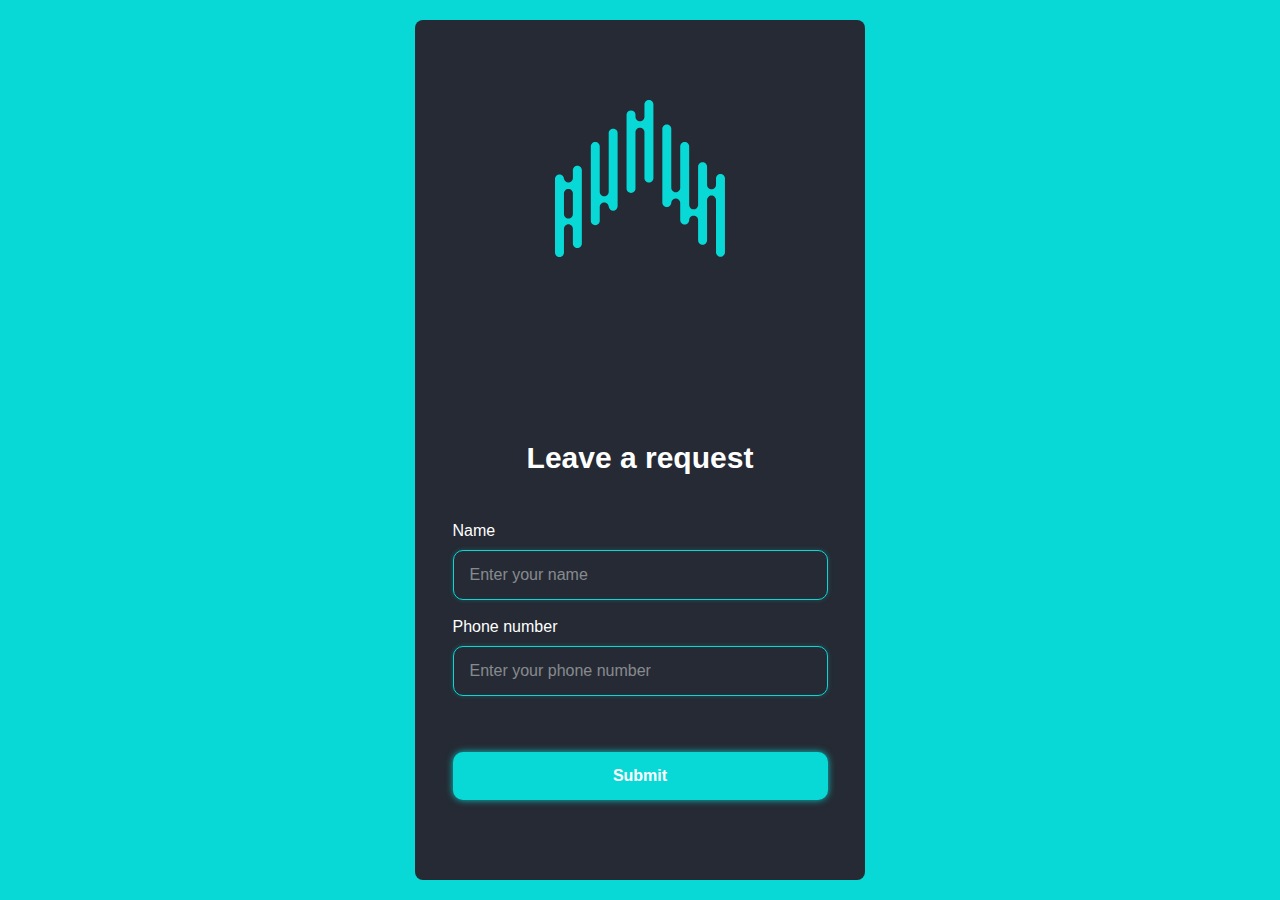
<file: index.html>
<!DOCTYPE html>
<html lang="en">
<head>
    <meta charset="UTF-8">
    <meta name="viewport" content="width=device-width, initial-scale=1.0">
    <title>Оставить заявку</title>
    <link rel="stylesheet" href="./css/nullStyle.css">
    <link rel="stylesheet" href="./css/style.css">
</head>
<body>
    <main class="main">
        <section class="application">
            <form class="form">
                <h2 class="title">Leave a request</h2>
                <label for="">Name</label>
                <input autocomplete="off" pattern="^[А-Яа-я]+$" minlength="2" maxlength="30" placeholder="Enter your name" name="name" class="form__inp" type="text" data-error-pattern="Допускаются: Кириллица, дефисы" data-error-length="имя должно состоять от 2 до 30 букв" required>
                <p class="error-inp"></p>
                <label for="">Phone number</label>
                <input autocomplete="off" pattern="^\d+$" placeholder="Enter your phone number" minlength="11" maxlength="11" name="phone" class="form__inp" type="text" data-error-pattern="Это не номер телефона" data-error-length="Номер телефона должен состоять из 11 цифр" required>
                <p class="error-inp"></p>
                <p class="error hidden">Заявка с таким номером уже зарегестрирована</p>
                <button class="form__submit">Submit</button>
            </form>
        </section>
    </main>
    <script src="./js/script.js"></script>
</body>

</html>
</file>
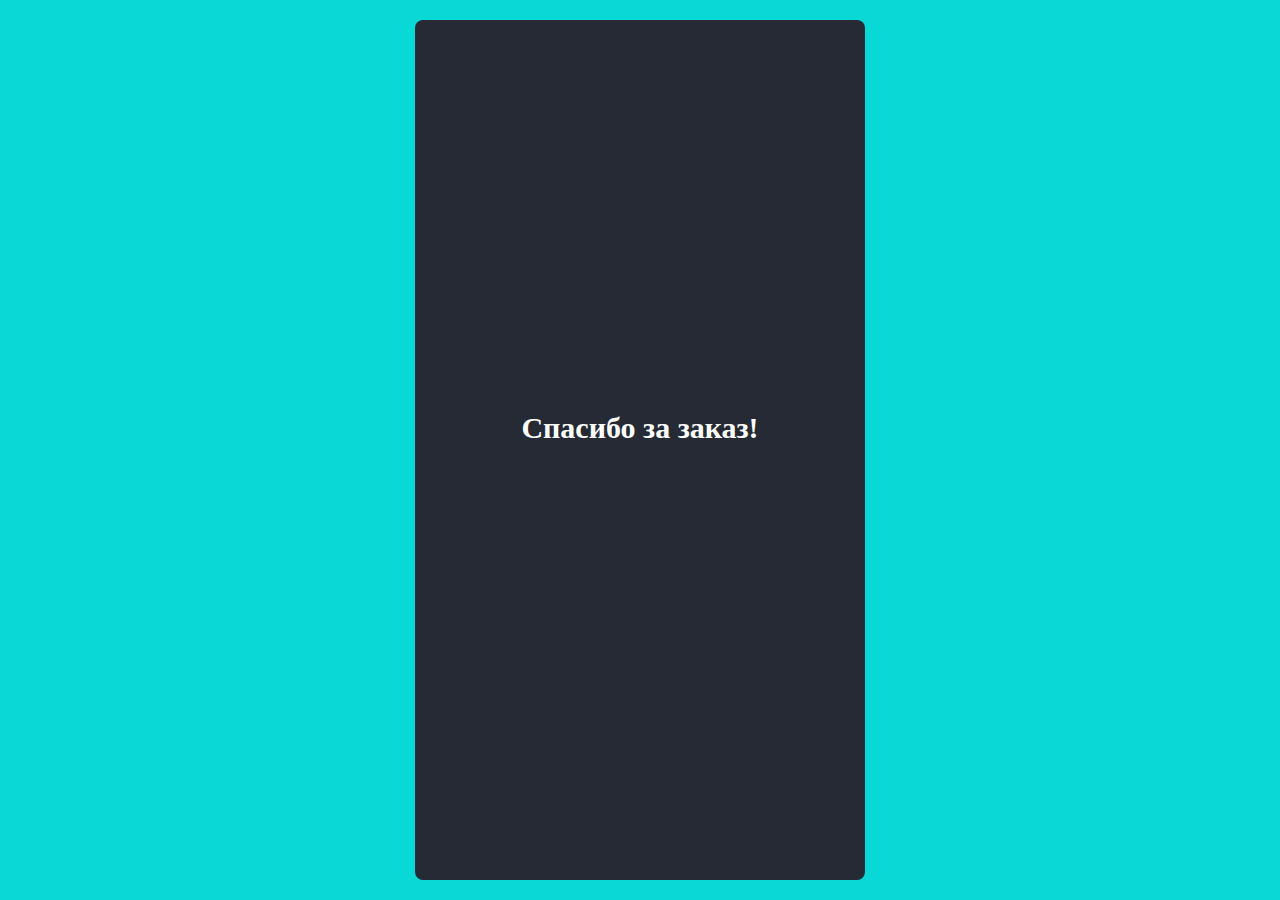
<file: pages/try.html>
<!DOCTYPE html>
<html lang="en">
<head>
    <meta charset="UTF-8">
    <meta name="viewport" content="width=device-width, initial-scale=1.0">
    <title>Спасибо за заказ</title>
    <link rel="stylesheet" href="../css/nullStyle.css">
    <link rel="stylesheet" href="../css/style.css">
</head>
<body>

    <main class="main">
        <section class="application">
            <h1 class="title">Спасибо за заказ!</h1>
        </section>
    </main>
    
</body>
</html>
</file>
<file: css/nullStyle.css>
*{
    margin: 0;
    padding: 0;
    box-sizing: border-box;
}
</file>
<file: css/style.css>
.main, .application, .form {
    display: flex;
    flex-direction: column;
    justify-content: center;
    align-items: center;
    height: 100vh;
    background-color: #08D9D6;
    padding: 20px;
}
.application {
    background-color: #252A34;
    max-height: 900px ;
    padding: 80px 16px;
    max-width: 450px;
    width: 100%;
    height: 100%;
    border-radius: 8px;
}
.form {
    background-image: url(/images/Logo.svg);
    background-color: #252A34;
    background-size: 170px;
    background-repeat: no-repeat;
    background-position-y: 0;
    background-position-x: center;
    max-width: 375px;
    min-width: 180px;
    width: 100%;
    justify-content: end;
    padding: 0;
}

.form *{
    width: 100%;
    color: white;
    font-family: Arial, Helvetica, sans-serif;
}
.form label{
    margin-bottom: 8px;
    color: rgb(255, 255, 255);
    font-size: 16px;
    font-weight: 500;
    line-height: 22px;
    letter-spacing: 0px;

}
.form__inp {
    margin-bottom: 16px;
    background-color: inherit;
    border: 1.5px solid rgb(8, 217, 214);
    border-radius: 10px;
    box-shadow: 0px 0px 5px 0px rgba(8, 217, 214, 0.25);
    font-size: 16px;
    font-weight: 400;
    line-height: 22px;
    letter-spacing: 0px;
    padding: 13px 16px;
    color: rgba(234, 234, 234);
}
.form__inp::placeholder{
    color: rgba(234, 234, 234, 0.5);
}
.form__submit {
    background-color: #08D9D6;
    color: rgb(255, 255, 255);
    font-size: 16px;
    font-weight: 600;
    line-height: 22px;
    letter-spacing: 0px;
    text-align: center;
    padding: 13px 0;
    border-radius: 10px;
    box-shadow: 0px 0px 7px 0px rgba(8, 217, 214, 0.87);
    border-radius: 10px;
    border: none;
    margin-top: 40px;
}

.form__submit:disabled{
    background-color: gray;
}

.title{
    color: white;
    font-size: 30px;
    text-align: center;
    margin-bottom: 45px;
    
}

.hidden{
    display: none;
}

.error-inp{
    color: red;
}

.error{
    color: red;
}
</file>
